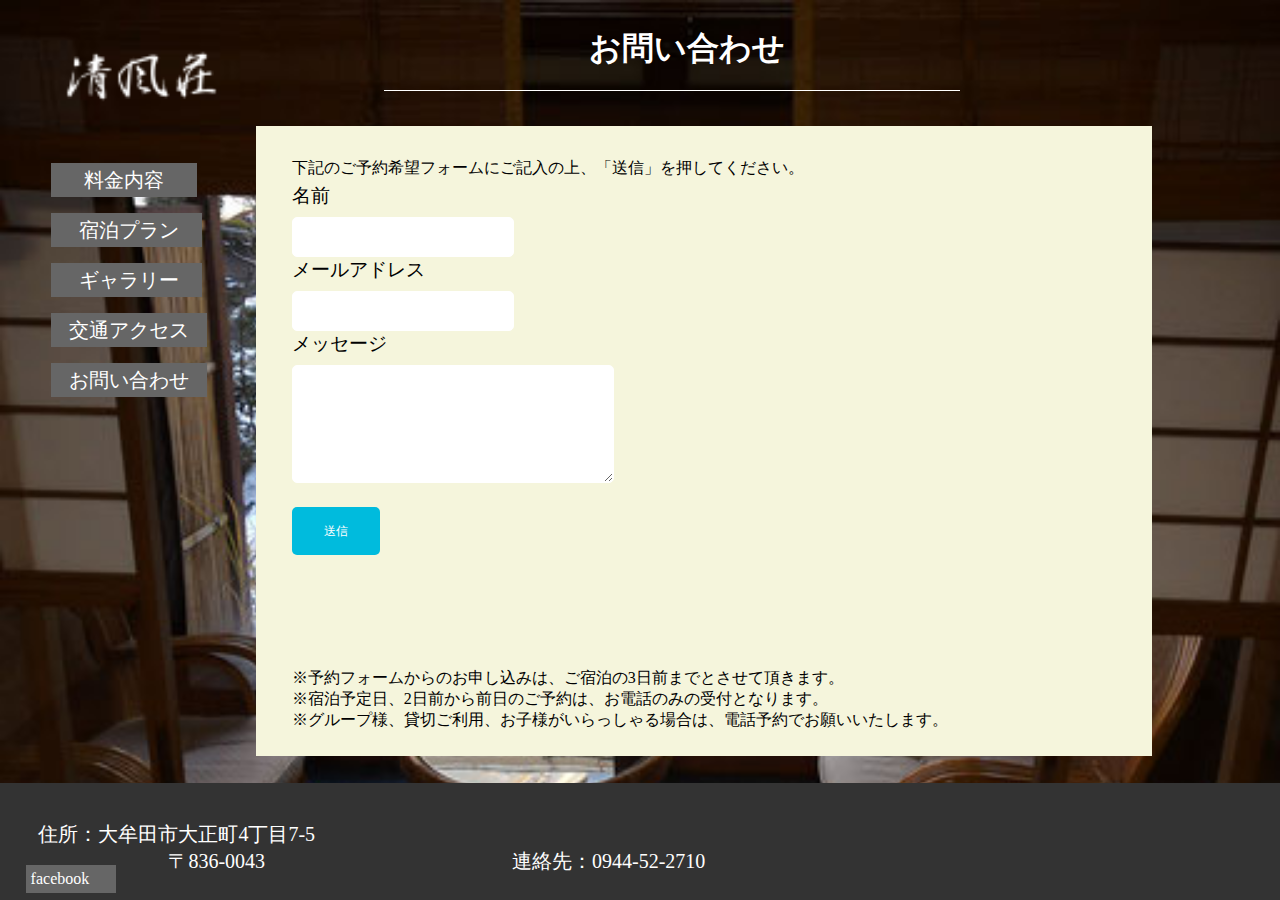
<file: html/contactus.html>
<!DOCTYPE html>
<html lang="ja">

<head>
    <meta charset="UTF-8">
    <link rel="stylesheet" href="../css/stylefeed.css">
    <title>お問い合わせ</title>
</head>

<body>
    <h1><img class="logo" src="../image/menu_logo.png"></h1>
    <nav>
        <ul class="menu">
            <li><a href="feedetails.html">&nbsp;&nbsp;&nbsp;料金内容&nbsp;&nbsp;&nbsp;</a></li>
            <li><a href="stayingplan.html">&nbsp;&nbsp;宿泊プラン&nbsp;</a></li>
            <li><a href="gallery.html">&nbsp;&nbsp;ギャラリー&nbsp;</a></li>
            <li><a href="trafficaccess.html">交通アクセス</a></li>
            <li><a href="contactus.html">お問い合わせ</a></li>
        </ul>
    </nav>

    <div class="menuber">
        <h1>お問い合わせ</h1>
    </div>
    <div class="menuline">
        <hr size="1" color="white">
    </div>
    <div class="waku">
        <form action="#">







               <div class="fom">
                <div>
                    <label for="name">名前</label>
                    <input type="text" id="name" name="your-name">
                </div>
                <div>
                    <label for="email">メールアドレス</label>
                    <input type="email" id="email" name="your-email">
                </div>
                <div>
                    <label for="message">メッセージ</label>
                    <textarea id="message" name="your-message"> </textarea>
                </div>
                <input type="submit" class="button" value="送信">
            </div>

        <div class="fomtext">
            <p>※予約フォームからのお申し込みは、ご宿泊の3日前までとさせて頂きます。</p>
            <p>※宿泊予定日、2日前から前日のご予約は、お電話のみの受付となります。</p>
            <p>※グループ様、貸切ご利用、お子様がいらっしゃる場合は、電話予約でお願いいたします。</p>
        </div>

        <div class="fomtext1">
            <p>下記のご予約希望フォームにご記入の上、「送信」を押してください。</p>
        </div>






  </form>
    </div>




    <footer>
        <div class="con">
            <div class="left-column">
                <div>
                    住所：大牟田市大正町4丁目7-5
                </div>
                <div>
                    &nbsp;&nbsp;&nbsp;&nbsp;
                    &nbsp;&nbsp;&nbsp;&nbsp;&nbsp;&nbsp;
                    &nbsp;&nbsp;&nbsp;&nbsp;&nbsp;&nbsp; &nbsp;&nbsp;&nbsp;&nbsp;&nbsp;&nbsp; 〒836-0043
                </div>
            </div>
            　<div class="right-column">連絡先：0944-52-2710</div>
        </div>

        <div class="fb-page" data-href="https://www.facebook.com/seifuusou?fref=ts" data-tabs="timeline" data-width="" data-height="30" data-small-header="false" data-adapt-container-width="true" data-hide-cover="false" data-show-facepile="false">
            <blockquote cite="https://www.facebook.com/seifuusou?fref=ts" class="fb-xfbml-parse-ignore"><a href="https://www.facebook.com/seifuusou?fref=ts">facebook</a></blockquote>
        </div>
    </footer>
      
    
</body></html>
</file>
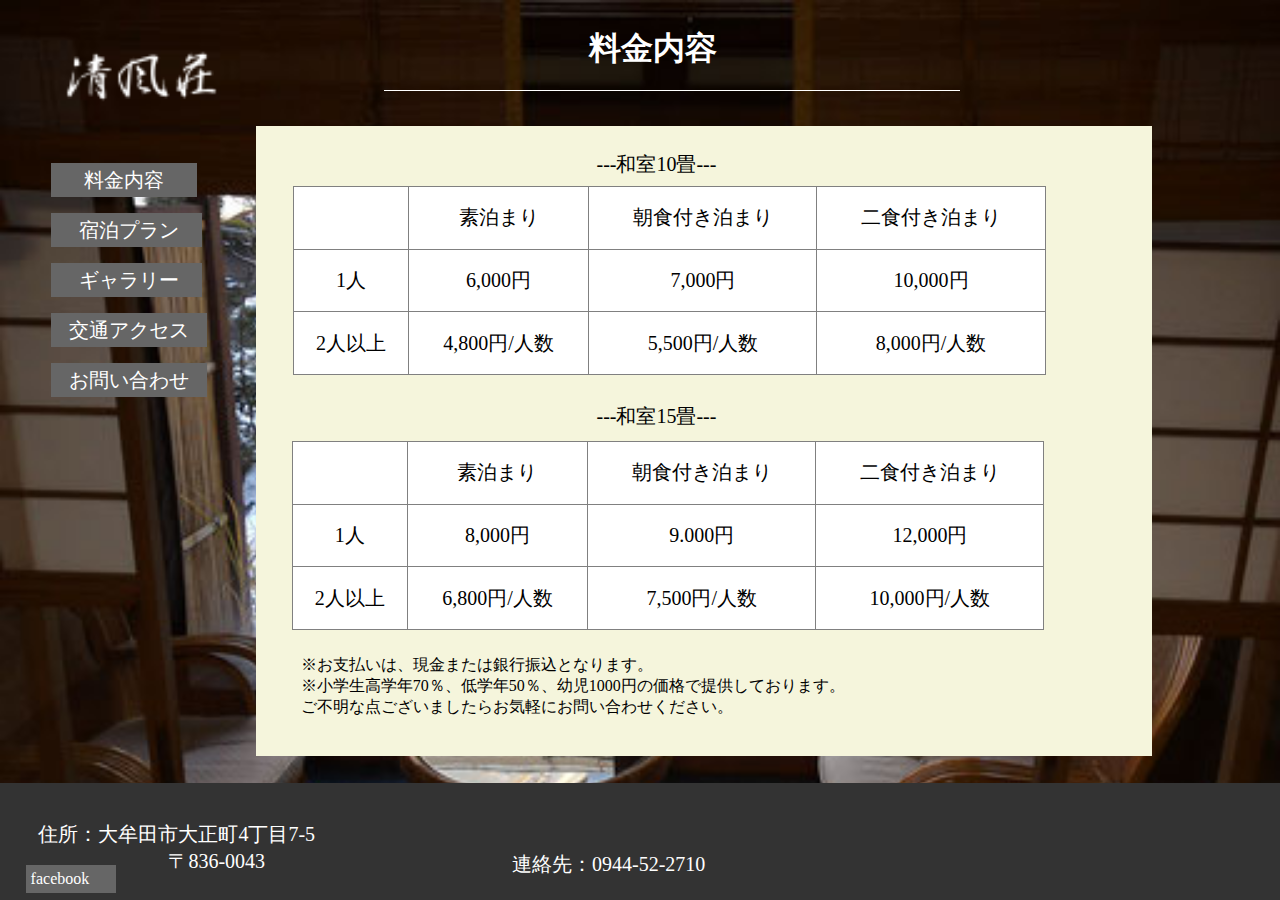
<file: html/feedetails.html>
<!DOCTYPE html>
<html lang="ja">

<head>
    <meta charset="UTF-8">
    <link rel="stylesheet" href="../css/stylefeed.css">
    <title>料金内容</title>
</head>

<body>
    <h1><img class="logo" src="../image/menu_logo.png"></h1>
    <div class="manuver"></div>
    <nav>
        <ul class="menu">
            <li><a href="feedetails.html">&nbsp;&nbsp;&nbsp;料金内容&nbsp;&nbsp;&nbsp;</a></li>
            <li><a href="stayingplan.html">&nbsp;&nbsp;宿泊プラン&nbsp;</a></li>
            <li><a href="gallery.html">&nbsp;&nbsp;ギャラリー&nbsp;</a></li>
            <li><a href="trafficaccess.html">交通アクセス</a></li>
            <li><a href="contactus.html">お問い合わせ</a></li>
        </ul>
    </nav>

    <div class="menuber">
        <h1>料金内容</h1>
    </div>
    <div class="menuline">
        <hr size="1" color="white">
    </div>



    <div class="waku">

       <div class="wasituten">---和室10畳---</div>
        <div class="wasituten1">---和室15畳---</div>



        <table class="hyou" border="1" style="border-collapse: collapse;">
            <tr>
                <td></td>
                <td>素泊まり</td>
                <td>朝食付き泊まり</td>
                <td>二食付き泊まり</td>
            </tr>
            <tr>
                <td>1人</td>
                <td>6,000円</td>
                <td>7,000円</td>
                <td>10,000円</td>
            </tr>
            <tr>
                <td>2人以上</td>
                <td>4,800円/人数</td>
                <td>5,500円/人数</td>
                <td>8,000円/人数</td>
            </tr>
        </table>

          <table class="hyou1" border="1" style="border-collapse: collapse;">
            <tr>
                <td></td>
                <td>素泊まり</td>
                <td>朝食付き泊まり</td>
                <td>二食付き泊まり</td>
            </tr>
            <tr>
                <td>1人</td>
                <td>8,000円</td>
                <td>9.000円</td>
                <td>12,000円</td>
            </tr>
            <tr>
                <td>2人以上</td>
                <td>6,800円/人数</td>
                <td>7,500円/人数</td>
                <td>10,000円/人数</td>
            </tr>
        </table>

        <div class="setumei">
            <p>※お支払いは、現金または銀行振込となります。</p>
            <p>※小学生高学年70％、低学年50％、幼児1000円の価格で提供しております。</p>
            <p>ご不明な点ございましたらお気軽にお問い合わせください。</p>
        </div>
    </div>

    <footer>
        <div class="con">
            <div class="left-column">
                <div>
                    住所：大牟田市大正町4丁目7-5
                </div>
                <div>
                    &nbsp;&nbsp;&nbsp;&nbsp;
                    &nbsp;&nbsp;&nbsp;&nbsp;&nbsp;&nbsp;
                    &nbsp;&nbsp;&nbsp;&nbsp;&nbsp;&nbsp; &nbsp;&nbsp;&nbsp;&nbsp;&nbsp;&nbsp; 〒836-0043
                </div>
            </div>
        </div>
        <div class="right-column" style="padding-top:30px;">連絡先：0944-52-2710</div>

        <div class="fb-page" data-href="https://www.facebook.com/seifuusou?fref=ts" data-tabs="timeline" data-width="" data-height="30" data-small-header="false" data-adapt-container-width="true" data-hide-cover="false" data-show-facepile="false">
            <blockquote cite="https://www.facebook.com/seifuusou?fref=ts" class="fb-xfbml-parse-ignore"><a href="https://www.facebook.com/seifuusou?fref=ts">facebook</a></blockquote>
        </div>
    </footer>
</body></html>
</file>
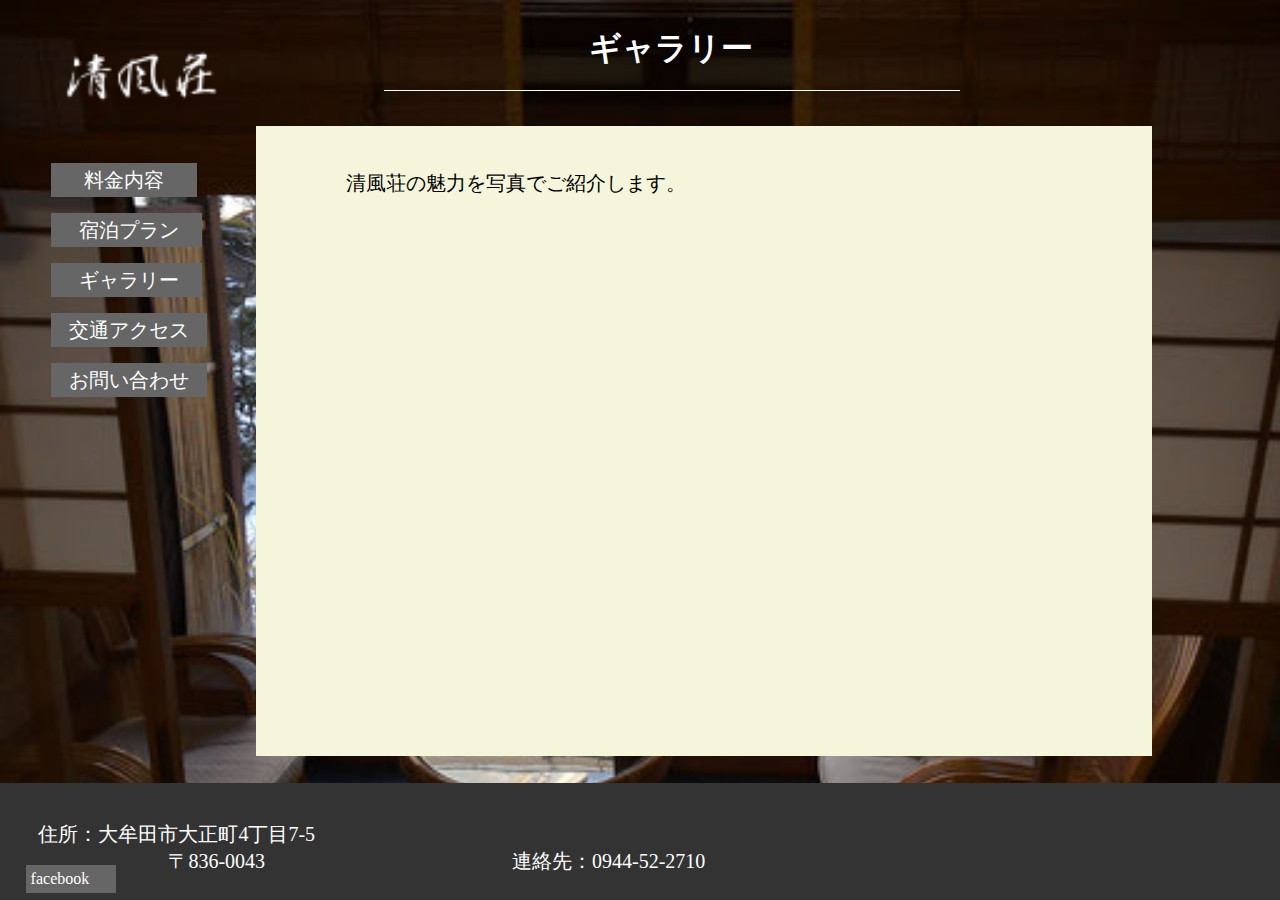
<file: html/gallery.html>
<!DOCTYPE html>
<html lang="ja">

<head>
    <meta charset="UTF-8">
    <link rel="stylesheet" href="../css/stylefeed.css">
    <title>ギャラリー</title>
</head>

<body>
    <h1><img class="logo" src="../image/menu_logo.png"></h1>
    <nav>
        <ul class="menu">
            <li><a href="feedetails.html">&nbsp;&nbsp;&nbsp;料金内容&nbsp;&nbsp;&nbsp;</a></li>
            <li><a href="stayingplan.html">&nbsp;&nbsp;宿泊プラン&nbsp;</a></li>
            <li><a href="gallery.html">&nbsp;&nbsp;ギャラリー&nbsp;</a></li>
            <li><a href="trafficaccess.html">交通アクセス</a></li>
            <li><a href="contactus.html">お問い合わせ</a></li>
        </ul>
    </nav>

    <div class="menuber">
        <h1>ギャラリー</h1>
    </div>
    <div class="waku">
        <div class="photos">
            <img src="../image/wasitu.jpg">
            <img src="../image/sample1.jpg">
            <img src="../image/yousitu.jpg">
            <img src="../image/menusample.jpg">
            <img src="../image/wasitu.jpg">
        </div>

        <div class="galltext">清風荘の魅力を写真でご紹介します。</div>

    </div>
    <div class="menuline">
        <hr size="1" color="white">
    </div>
    <footer>
        <div class="con">
            <div class="left-column">
                <div>
                    住所：大牟田市大正町4丁目7-5
                </div>
                <div>
                    &nbsp;&nbsp;&nbsp;&nbsp;
                    &nbsp;&nbsp;&nbsp;&nbsp;&nbsp;&nbsp;
                    &nbsp;&nbsp;&nbsp;&nbsp;&nbsp;&nbsp; &nbsp;&nbsp;&nbsp;&nbsp;&nbsp;&nbsp; 〒836-0043
                </div>
            </div>
            　<div class="right-column">連絡先：0944-52-2710</div>
        </div>

        <div class="fb-page" data-href="https://www.facebook.com/seifuusou?fref=ts" data-tabs="timeline" data-width="" data-height="30" data-small-header="false" data-adapt-container-width="true" data-hide-cover="false" data-show-facepile="false">
            <blockquote cite="https://www.facebook.com/seifuusou?fref=ts" class="fb-xfbml-parse-ignore"><a href="https://www.facebook.com/seifuusou?fref=ts">facebook</a></blockquote>
        </div>
    </footer>
</body></html>
</file>
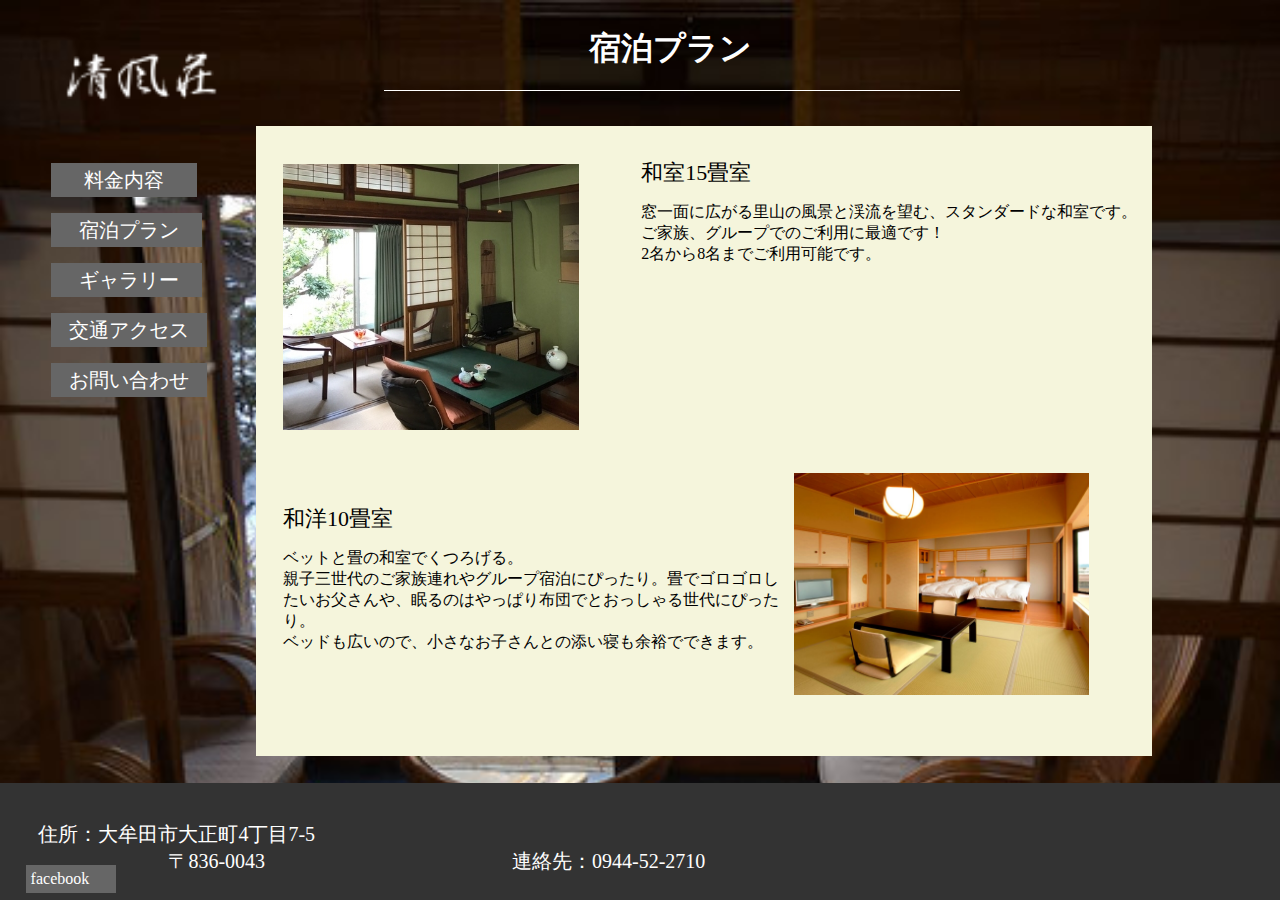
<file: html/stayingplan.html>
<!DOCTYPE html>
<html lang="ja">

<head>
    <meta charset="UTF-8">
    <link rel="stylesheet" href="../css/stylefeed.css">
    <title>宿泊プラン</title>
</head>

<body>
    <h1><img class="logo" src="../image/menu_logo.png"></h1>
    <nav>
        <ul class="menu">
            <li><a href="feedetails.html">&nbsp;&nbsp;&nbsp;料金内容&nbsp;&nbsp;&nbsp;</a></li>
            <li><a href="stayingplan.html">&nbsp;&nbsp;宿泊プラン&nbsp;</a></li>
            <li><a href="gallery.html">&nbsp;&nbsp;ギャラリー&nbsp;</a></li>
            <li><a href="trafficaccess.html">交通アクセス</a></li>
            <li><a href="contactus.html">お問い合わせ</a></li>
        </ul>
    </nav>

    <div class="menuber">
        <h1>宿泊プラン</h1>
    </div>
    <div class="menuline">
        <hr size="1"color="white">
    </div>
    <div class="waku">

       <div class="textbig">和室15畳室</div>
       <div class="textbig1">和洋10畳室</div>
        <div class="text1">
            <p>窓一面に広がる里山の風景と渓流を望む、スタンダードな和室です。ご家族、グループでのご利用に最適です！</p>
            <p>2名から8名までご利用可能です。</p>
        </div>
        <div class="text2">
            <p>ベットと畳の和室でくつろげる。</p>
            <p>親子三世代のご家族連れやグループ宿泊にぴったり。畳でゴロゴロしたいお父さんや、眠るのはやっぱり布団でとおっしゃる世代にぴったり。</p>
            <p>ベッドも広いので、小さなお子さんとの添い寝も余裕でできます。</p>
        </div>
        <div class="wasitugazou"></div>
        <div class="yousitu"></div>
    </div>

    <footer>
        <div class="con">
            <div class="left-column">
                <div>
                    住所：大牟田市大正町4丁目7-5
                </div>
                <div>
                    &nbsp;&nbsp;&nbsp;&nbsp;
                    &nbsp;&nbsp;&nbsp;&nbsp;&nbsp;&nbsp;
                    &nbsp;&nbsp;&nbsp;&nbsp;&nbsp;&nbsp; &nbsp;&nbsp;&nbsp;&nbsp;&nbsp;&nbsp; 〒836-0043
                </div>
            </div>
            　<div class="right-column">連絡先：0944-52-2710</div>
        </div>

        <div class="fb-page" data-href="https://www.facebook.com/seifuusou?fref=ts" data-tabs="timeline" data-width="" data-height="30" data-small-header="false" data-adapt-container-width="true" data-hide-cover="false" data-show-facepile="false">
            <blockquote cite="https://www.facebook.com/seifuusou?fref=ts" class="fb-xfbml-parse-ignore"><a href="https://www.facebook.com/seifuusou?fref=ts">facebook</a></blockquote>
        </div>
    </footer>
</body></html>
</file>
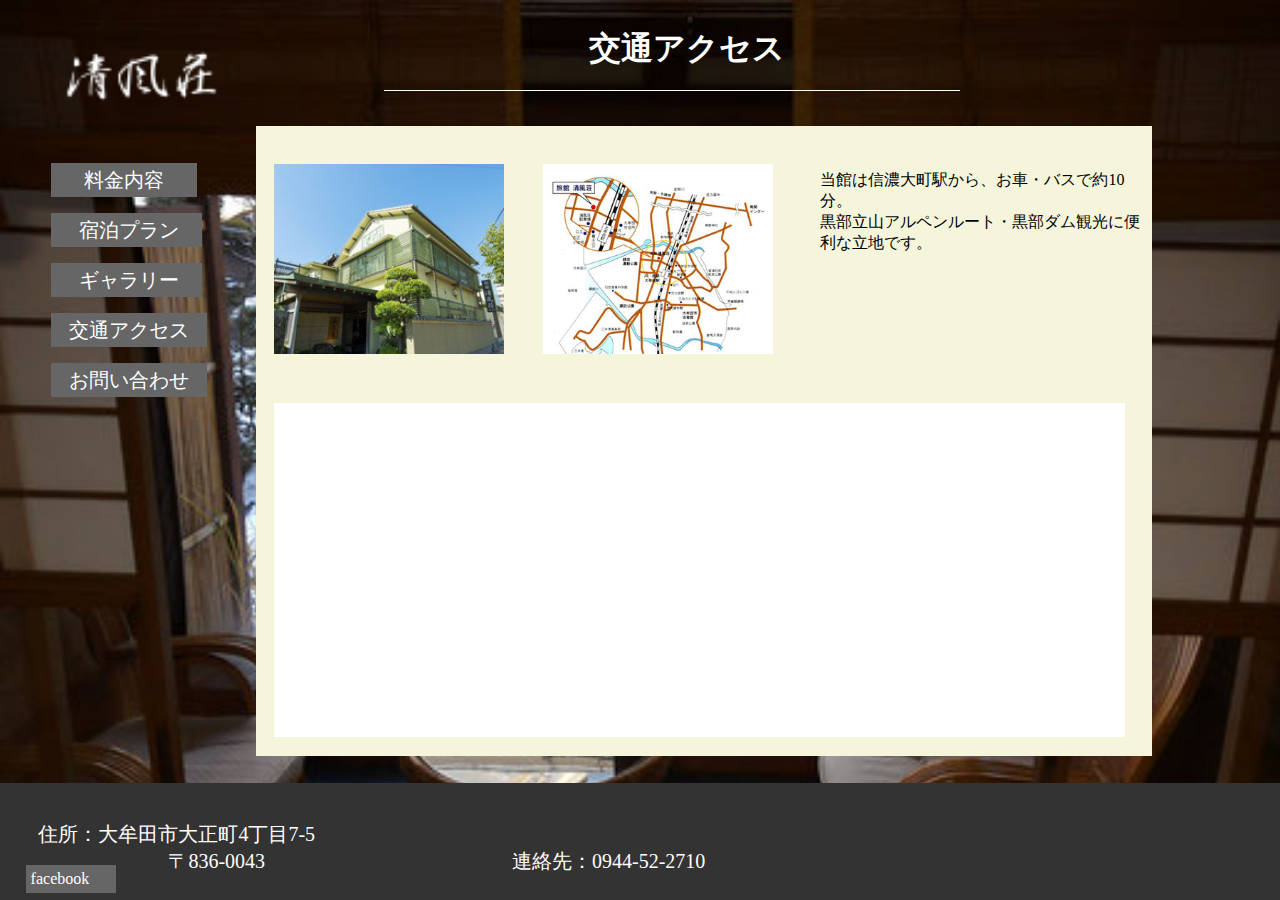
<file: html/trafficaccess.html>
<!DOCTYPE html>
<html lang="ja">

<head>
    <meta charset="UTF-8">
    <link rel="stylesheet" href="../css/stylefeed.css">
    <title>交通アクセス</title>
</head>

<body>
    <h1><img class="logo" src="../image/menu_logo.png"></h1>
    <nav>
        <ul class="menu">
            <li><a href="feedetails.html">&nbsp;&nbsp;&nbsp;料金内容&nbsp;&nbsp;&nbsp;</a></li>
            <li><a href="stayingplan.html">&nbsp;&nbsp;宿泊プラン&nbsp;</a></li>
            <li><a href="gallery.html">&nbsp;&nbsp;ギャラリー&nbsp;</a></li>
            <li><a href="trafficaccess.html">交通アクセス</a></li>
            <li><a href="contactus.html">お問い合わせ</a></li>
        </ul>
    </nav>

    <div class="menuber">
        <h1>交通アクセス</h1>
    </div>
    <div class="menuline">
        <hr size="1" color="white">
    </div>
    <div class="waku">
        <div class="gaikan"></div>
        <div class="gaikan1"></div>
        <div class="textgaikan">
            <p>当館は信濃大町駅から、お車・バスで約10分。</p>
            <p>黒部立山アルペンルート・黒部ダム観光に便利な立地です。</p>
        </div>

        <iframe class="koutuugaibu" src="https://www.google.com/maps/embed?pb=!1m18!1m12!1m3!1d3344.9425051705252!2d130.43913561541694!3d33.03164518089602!2m3!1f0!2f0!3f0!3m2!1i1024!2i768!4f13.1!3m3!1m2!1s0x35404fadfe823a61%3A0xdea01fd5ef3ea567!2z5riF6aKo6I2Y!5e0!3m2!1sja!2sjp!4v1599115269018!5m2!1sja!2sjp" width="600" height="450" frameborder="0" style="border:0;" allowfullscreen="" aria-hidden="false" tabindex="0"></iframe>


    </div>
    <footer>
        <div class="con">
            <div class="left-column">
                <div>
                    住所：大牟田市大正町4丁目7-5
                </div>
                <div>
                    &nbsp;&nbsp;&nbsp;&nbsp;
                    &nbsp;&nbsp;&nbsp;&nbsp;&nbsp;&nbsp;
                    &nbsp;&nbsp;&nbsp;&nbsp;&nbsp;&nbsp; &nbsp;&nbsp;&nbsp;&nbsp;&nbsp;&nbsp; 〒836-0043
                </div>
            </div>
            　<div class="right-column">連絡先：0944-52-2710</div>
        </div>

        <div class="fb-page" data-href="https://www.facebook.com/seifuusou?fref=ts" data-tabs="timeline" data-width="" data-height="30" data-small-header="false" data-adapt-container-width="true" data-hide-cover="false" data-show-facepile="false">
            <blockquote cite="https://www.facebook.com/seifuusou?fref=ts" class="fb-xfbml-parse-ignore"><a href="https://www.facebook.com/seifuusou?fref=ts">facebook</a></blockquote>
        </div>
    </footer>
</body></html>
</file>
<file: css/stylefeed.css>
@charset "UTF-8";

* {
    margin: 0px;
    padding: 0px;
}

body {
    background-image: url(../image/menusample.jpg);
    background-repeat: no-repeat;
    background-size: cover;
    background-color: black;
}

.logo {
    position: absolute;
    top: 5%;
    left: 4%;
    width: 13%;
}

.menu {
    font-size: 1.25rem;
    text-transform: uppercase;
    position: absolute;
    width: 90%;
    top: 16%;
    left: 4%;
}

.menu li {
    width: 100%;
    margin-top: 2%;
    list-style: none;
}

.menu a {
    color: #fff;
    background-color: #666666;
    padding: 6px 18px;
    text-decoration: none;
    font-family: serif;
}

.menu a:hover {
    color: #000;
}

.menuber {
    position: absolute;
    top: 3%;
    left: 46%;
}

.menuline {
    position: absolute;
    top: 10%;
    left: 30%;
    width: 45%;
}

.menuber h1 {
    color: white;
    font-family: serif;
}

.waku {
    position: absolute;
    top: 14%;
    left: 20%;
    ;
    background-color: beige;
/*    width: 800px;*/
    width: 70%;
/*    height: 600px;*/
    height: 70%;
    font-family: serif;
}

/*ギャラリー*/
.slide {
    position: absolute;
    top: 2%;
    left: 2%;
    width: 760px;
    height: 400px;
    overflow: hidden;
    margin: 0 auto;
}

/*交通アクセス*/
.gaikan {
    background-image: url(../image/map1.png);
    position: absolute;
    top: 6%;
    left: 2%;
    background-size: 100%;
    background-repeat: no-repeat;
    width: 230px;
    height: 190px;
}

.gaikan1 {

    background-image: url(../image/map.jpg);
    position: absolute;
    top: 6%;
    left: 32%;
    background-size: 100%;
    background-repeat: no-repeat;
    width: 230px;
    height: 190px;
}

.textgaikan {
    position: absolute;
    top: 7%;
    left: 63%;
    font-size: 16px;
}

.koutuugaibu {
    background-color: white;
    position: absolute;
    top: 44%;
    left: 2%;
    height: 53%;
    width: 95%;
    justify-content: space-between;
}

/*お問い合わせ*/

.fom {
    position: absolute;
    top: 9%;
    left: 4%;
}

label {
    font-size: 1.2rem;
 display: block;
}

input[type="text"],
input[type="email"],
textarea {
    margin-top: 8px;
    border: 1px #fff solid;
    border-radius: 5px;
    padding: 10px;
    font-size: 1rem;
}

input[type="text"] {
    width: 100%;
    max-width: 200px;
}

input[type="email"] {
    width: 200px;

}

textarea {
    width: 300px;
    height: 6rem;
}

input[type="submit"] {
    border: none;
    cursor: pointer;
    line-height: 1;
}

.button {
    margin-top: 20px;
    font-size: 12px;
    background: #0bd;
    color: #fff;
    border-radius: 5px;
    padding: 18px 32px;
}

.button-hover {
    background-color: #000;
}

.fomtext {
    position: absolute;
    top:86%;;
    left: 4%;
}

.fomtext1 {
    position: absolute;
    top: 5%;
    left: 4%;
}

/*宿泊プラン用*/
.wasitugazou {
    background-image: url(../image/wasitu.jpg);
    background-size: 100%;
    background-repeat: no-repeat;
    position: absolute;
    top: 6%;
    left: 3%;
/*    height: 250px;*/
    height: 50%;
    width: 33%;
}

.yousitu {
    background-image: url(../image/yousitu.jpg);
    background-size: 100%;
    background-repeat: no-repeat;
    position: absolute;
    top: 55%;
    left: 60%;
    height: 50%;;
    width: 33%;
}

.text1 {
    position: absolute;
    top: 12%;
    left: 43%;
    width: 57%;
}

.text2 {
    position: absolute;
    top: 67%;;
    left: 3%;
    width: 57%;
}

.textbig {
    position: absolute;
    top:5%;
    left: 43%;
    width: 57%;
    font-size:22px;
}

.textbig1 {
    position: absolute;
    top:60%;
    left:3%;
    font-size: 22px;
}

.matomari {
    position: absolute;
    top: 150px;
    left: 280px;
    height: 600px;
    width: 700px;
    background-color: beige;
}

/*料金案内*/
.hyou {
    background-color: white;
    position: absolute;
    top: 60px;
    left: 37px;
/*    height: 180px;*/
    height: 30%;
/*    width: 700px;*/
    width: 84%;
    . font-family: serif;
    font-size: 20px
}

.hyou td {
    text-align: center
}

.hyou1 {
    background-color: white;
    position: absolute;
    top: 50%;
    left: 4%;
    height: 30%;
    width: 84%;
    . font-family: serif;
    font-size: 20px
}

.hyou td {
    text-align: center;
}

.hyou1 td {
    text-align: center;
}

.wasituten {
    position: absolute;
    top: 4%;
    left: 38%;
    font-size: 20px;
}

.wasituten1 {
    position: absolute;
    top: 44%;
    left: 38%;
    font-size: 20px;
}

.setumei {
    position: absolute;
    top: 84%;
    left: 5%;
    height: 13%;
    width: 90%;
}

/*フッター*/
footer {
    margin-top: 100%;
    background: #333;
    width: 100%;
    height: 13%;
    font-family: serif;
    position: absolute;
    bottom: 0;
}

footer div {
    color: white;
}

.con {
    font-size: 20px;
}

.left-column {
    float: left;
    margin-top: 3%;
    margin-left: 3%;
}

.right-column {
    margin-top:3%;
    margin-left: 40%;
    font-size: 20px;
}

.fb-page {
      position: absolute;
    top:70%;
    left:2%;
    background-color: #666;
    width: 80px;
    padding: 5px 5px;
    list-style: none;
    text-decoration: none;
    color: #fff;
}

.fb-page a {
    color: #fff;
    text-decoration: none;
}

.fb-page a:hover {
    color: #000;
}

/*ギャラリー*/
.galltext {
    position: absolute;
    top: 7%;
    left: 10%;
    font-size: 20px;
}

.photos img {
    position: absolute;
    top: 16%;
    left: 10%;
    width: 80%;
    height: 400px;
    animation: photo 25s infinite;
    opacity: 0;
}

@keyframes photo{
    0%{ opacity: 0;}
    15%{ opacity: 1;}
    20%{ opacity: 1:}
    35%{ opacity: 0;}
    100%{ opacity: 0;}
}

.photos img:nth-of-type(1) {
    animation-delay: 0s;
}
.photos img:nth-of-type(2) {
    animation-delay: 5s;
}
.photos img:nth-of-type(3) {
    animation-delay: 10s;
}
.photos img:nth-of-type(4) {
    animation-delay: 15s;
}
.photos img:nth-of-type(5) {
    animation-delay: 20s;
}
</file>
